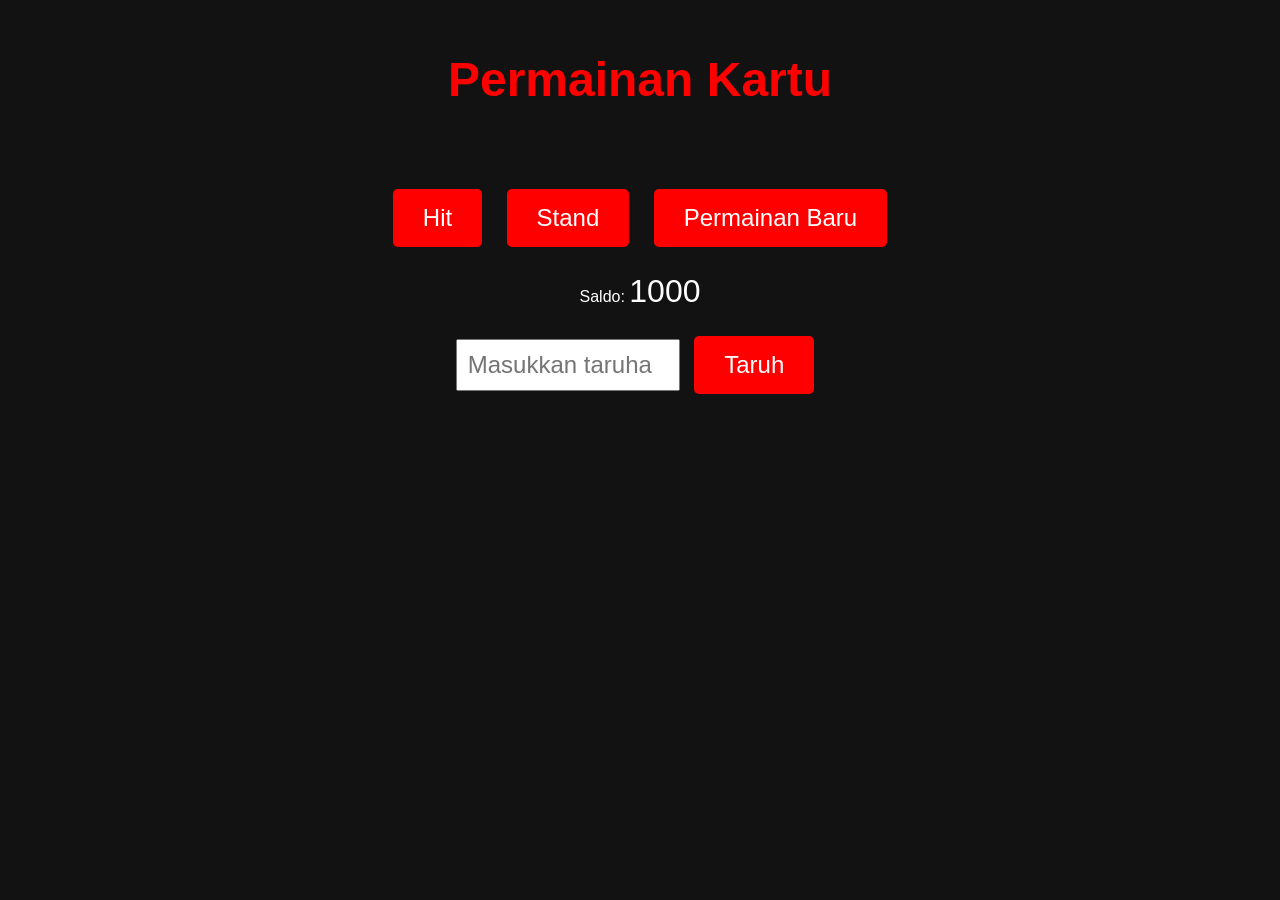
<file: H071231025/tugas5/index.html>
<!DOCTYPE html>
<html lang="id">
<head>
    <meta charset="UTF-8">
    <meta name="viewport" content="width=device-width, initial-scale=1.0">
    <title>Permainan Kartu</title>
    <link rel="stylesheet" href="style.css">
</head>
<body>
    <div id="gameContainer">
        <h1>Permainan Kartu</h1>
        <div id="dealerHand"></div>
        <div id="playerHand"></div>
        <div id="result"></div>
        <button id="hitButton">Hit</button>
        <button id="standButton">Stand</button>
        <button id="newGameButton">Permainan Baru</button>
    </div>
    <div>
        <p>Saldo: <span id="balanceDisplay">1000</span></p>
        <input type="number" id="betInput" placeholder="Masukkan taruhan" />
        <button id="betButton">Taruh</button>
    </div>
      
    <script src="script.js"></script>
</body>
</html>
</file>
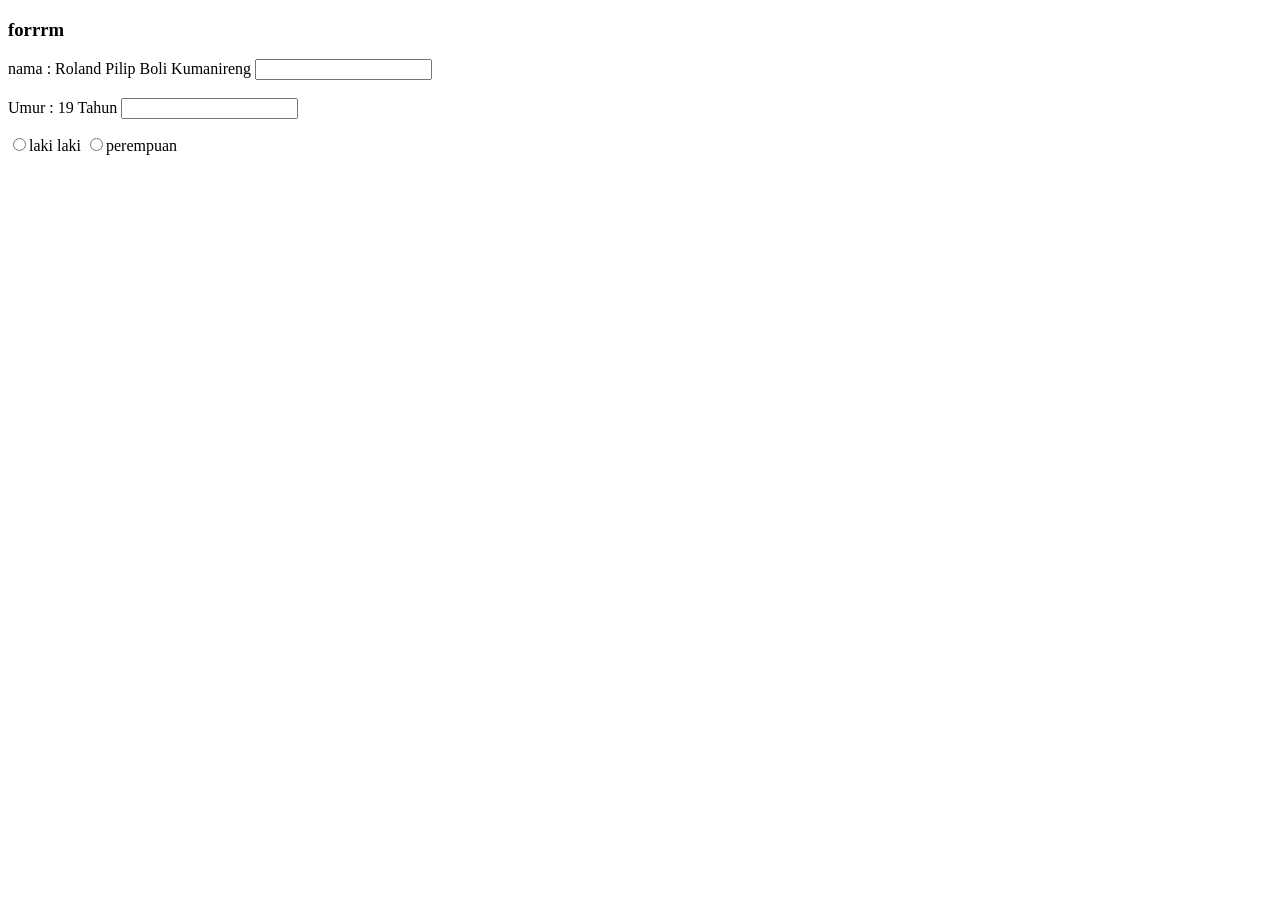
<file: H071231025/tugas1/form.html>
<!DOCTYPE html>
<html lang="en">
<head>
    <meta charset="UTF-8">
    <meta name="viewport" content="width=device-width, initial-scale=1.0">
    <title>form</title>
</head>
<body>
    <h3>forrrm</h3>
    <form action=""></form>
    <label for="nama">nama : Roland Pilip Boli Kumanireng</label>
    <input type="nama">
    <br>
    <br>

   
    <label for="umur">Umur : 19 Tahun</label>
    <input type="number" name="umur">
    
    <p>
        <label for="jenis kelamin"></label>
        <input type="radio">laki laki
        <label for="jenis kelamin"></label>
        <input type="radio">perempuan
    </p>
    <p>

    </p>
    
</body>
</html>
</file>
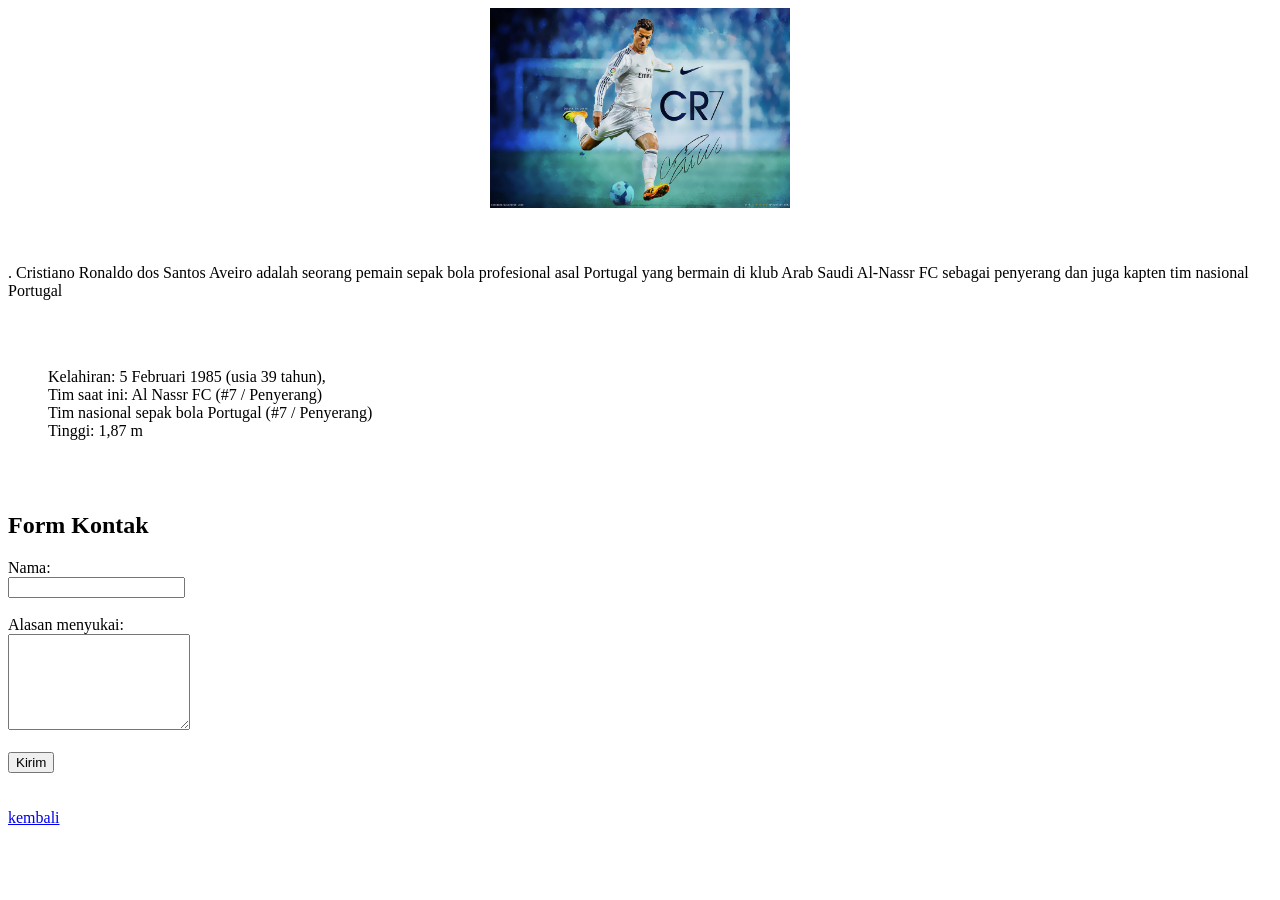
<file: H071231025/tugas1/halaman2.html>
<!DOCTYPE html>
<html lang="en">

<head>
    <meta charset="UTF-8">
    <meta name="viewport" content="width=device-width, initial-scale=1.0">
    <title>Document</title>
</head>

<body>


    <center><img src="ronaldo.jpg" width="300" height="200" alt="Deskripsi Gambar"></center>
    <br>
    <br>

    <p>. Cristiano Ronaldo dos Santos Aveiro adalah seorang pemain sepak bola profesional asal Portugal yang bermain di klub
        Arab Saudi Al-Nassr FC sebagai penyerang dan juga kapten tim nasional Portugal
    </p>
    <br>
    <br>
    <ul>
        Kelahiran: 5 Februari 1985 (usia 39 tahun),
        <br>
        Tim saat ini: Al Nassr FC (#7 / Penyerang)
        <br>
        Tim nasional sepak bola Portugal (#7 / Penyerang)
        <br>
        Tinggi: 1,87 m



    </ul>

    <br>
    <br>

    <h2>Form Kontak</h2>
    <form>
        <label for="name">Nama:</label><br>
        <input type="text" id="name" name="name" required><br><br>

        <label for="message">Alasan menyukai:</label><br>
        <textarea id="message" name="message" rows="6" required></textarea><br><br>

        <input type="submit" value="Kirim">
    </form>


    <br>
    <br>
    <a href="Tugass1.html" name="halaman2">kembali</a>
</body>

</html>
</file>
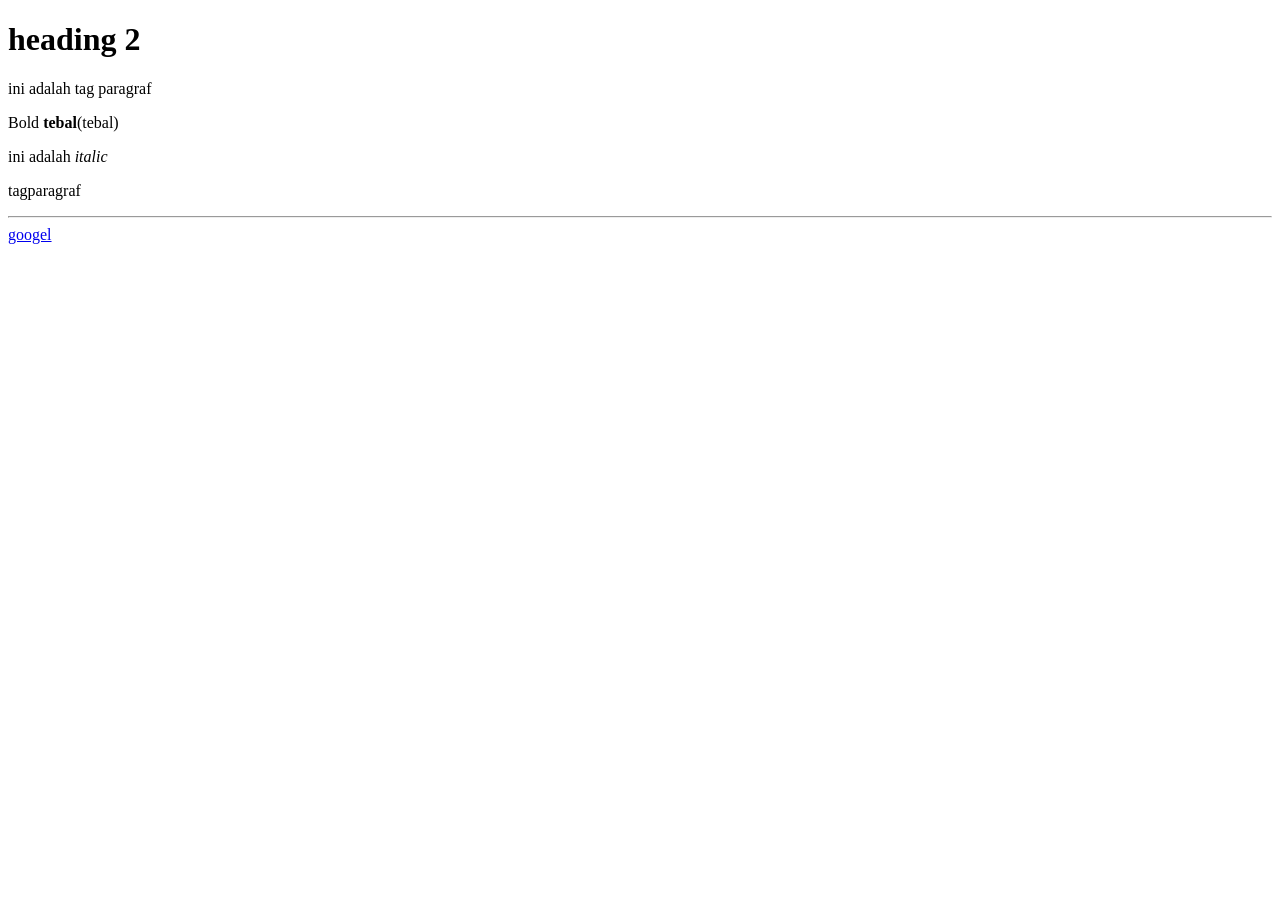
<file: H071231025/tugas1/text.html>
<!DOCTYPE html>
<html lang="en">
<head>
    <meta charset="UTF-8">
    <meta name="viewport" content="width=device-width, initial-scale=1.0">
    <title>Document</title>
</head>
<body>
    <h1>heading 2</h1>
    <p>ini adalah tag paragraf
    </p>
    <p>Bold <b>tebal</b>(tebal)</b></p>
    <p>ini adalah <i>italic</i></p>
    <p>tagparagraf</p>
    <hr/>
    <a href="image.html">googel</a>

    
</body>
</html>
</file>
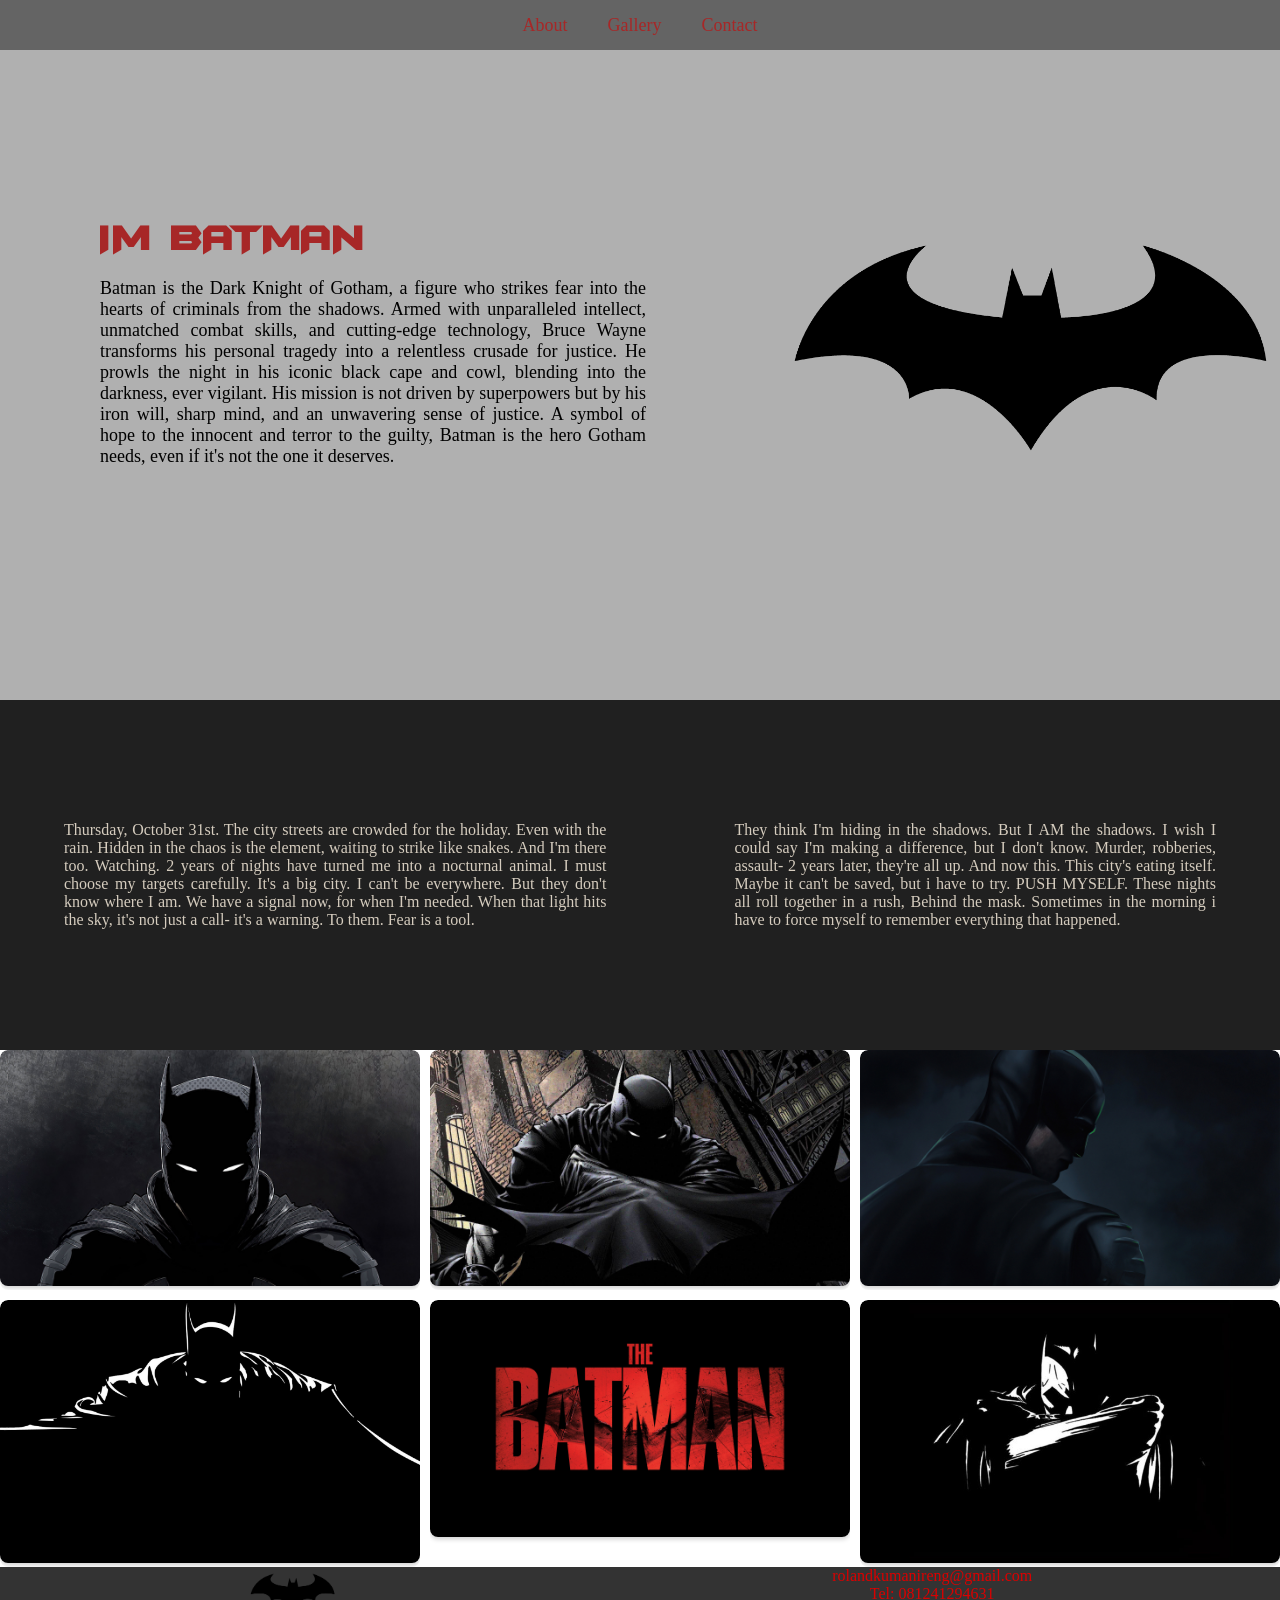
<file: H071231025/tugas2/soal02.html>
<!DOCTYPE html>
<html lang="en">

<head>
    <meta charset="UTF-8">
    <meta name="viewport" content="width=device-width, initial-scale=1.0">
    <title>Document</title>
    <link rel="stylesheet" href="style.css">
</head>

<body>
    <nav class="navbar">
        <div class="navbar-item">
            <a href="#About">About</a>
        </div>
        <div class="navbar-item">
            <a href="#Gallery">Gallery</a>
        </div>
        <div class="navbar-item">
            <a href="#Contact">Contact</a>
        </div>
    </nav>

    <div id="main">
        <div class="main-item">
            <h1>IM BATMAN</h1>
            <p>
                Batman is the Dark Knight of Gotham, a figure who strikes fear into the hearts of criminals from the
                shadows. Armed with unparalleled intellect, unmatched combat skills, and cutting-edge technology, Bruce
                Wayne transforms his personal tragedy into a relentless crusade for justice. He prowls the night in his
                iconic black cape and cowl, blending into the darkness, ever vigilant. His mission is not driven by
                superpowers but by his iron will, sharp mind, and an unwavering sense of justice. A symbol of hope to
                the innocent and terror to the guilty, Batman is the hero Gotham needs, even if it's not the one it
                deserves.
            </p>
            


        </div>

        <div class="main-item">
            <img src="media/Batman-Logo.png" alt="">

        </div>


    </div>
    <div id="About">
        <div class="About-item">
            <p>Thursday, October 31st. The city streets are crowded for the holiday. Even with the rain. Hidden in the
                chaos is the element, waiting to strike like snakes. And I'm there too. Watching. 2 years of nights have
                turned me into a nocturnal animal. I must choose my targets carefully. It's a big city. I can't be
                everywhere. But they don't know where I am. We have a signal now, for when I'm needed. When that light
                hits the sky, it's not just a call- it's a warning. To them. Fear is a tool.
            </p>



        </div>

        <div class="About-item">
            <p>They think I'm hiding in
                the shadows. But I AM the shadows. I wish I could say I'm making a difference, but I don't know. Murder,
                robberies, assault- 2 years later, they're all up. And now this. This city's eating itself. Maybe it
                can't be saved, but i have to try. PUSH MYSELF. These nights all roll together in a rush, Behind the
                mask. Sometimes in the morning i have to force myself to remember everything that happened.
            </p>



        </div>

    </div>


    <div id="Gallery">
        <div class="Gallery-item">
            <img src="media/gambarbatman1.jpg" alt="">
        </div>
        <div class="Gallery-item">
            <img src="media/gambarbatman2.jpg" alt="">
        </div>
        <div class="Gallery-item">
            <img src="media/gambarbatman3.jpg" alt="">
        </div>
        <div class="Gallery-item">
            <img src="media/gambarbatman4.jpg" alt="">
        </div>
        <div class="Gallery-item">
            <img src="media/gambarbatman5.jpg" alt="">
        </div>
        <div class="Gallery-item">
            <img src="media/gambarbatman6.jpg" alt="">
        </div>





    </div>



    <!-- <footer>
        <nav class="footer">
            <div class="footer-item">
                <a href="#callme">081241294631</a>
            </div>
            <div class="footer-item">
                <a href="#Gallery">Gallery</a>
            </div>
            <div class="footer-item">
                <a href="#Contact">Contact</a>
            </div>
        </nav>

    </footer> -->

    <div id="Contact">
        <div class="nav-left">
            <img src="media/Batman-Logo.png" alt="Logo" class="logo">
        </div>
        <div class="nav-right">
            <span>rolandkumanireng@gmail.com</span><br>
            <span>Tel: 081241294631</span>
        </div>
    </div>



</body>

</html>
</file>
<file: H071231025/tugas5/style.css>
body {
    background-color: #121212;
    color: #ffffff;
    font-family: 'Arial', sans-serif;
    text-align: center;
    margin: 0;
    padding: 20px;
}

h1 {
    font-size: 3em;
    color: #ff0000;
}

#balanceDisplay {
    font-size: 2em;
    margin: 20px 0;
}

#betInput {
    width: 200px;
    padding: 10px;
    font-size: 1.5em;
}

button {
    background-color: #ff0000;
    color: #ffffff;
    border: none;
    border-radius: 5px;
    padding: 15px 30px;
    font-size: 1.5em;
    margin: 10px;
    cursor: pointer;
    transition: background-color 0.3s;
}

button:hover {
    background-color: #e60000;
}

.card {
    width: 120px;
    height: 180px;
    margin: 10px;
}

#playerHand, #dealerHand {
    display: flex;
    justify-content: center;
    margin: 20px 0;
}

#result {
    font-size: 2em;
    margin: 20px 0;
    color: #ff0000;
}

#controls {
    margin: 20px 0;
}
</file>
<file: H071231025/tugas2/style.css>
body {
    
    margin :0%;
    padding: 0%;
    
    }
html{
    scroll-behavior: smooth;
}

    @font-face {
        font-family: "bat";
        src: url(font/batmfa__.ttf);
      
    }
.navbar{
    background-color: rgb(100, 100, 100);
    width: 100%;
    height: 50px;
   
    display: flex;
    align-items: center;
    justify-content: center;
    position: fixed;
    top: 0%;
    z-index: 1;

}
    .navbar-item a{
        height: 100%;
        margin: 10px;
        padding: 10px;
        font-size: 18px;
        text-decoration: none;
        color: rgb(167, 39, 39);
        border-radius: 10px;
        
    }
    .navbar-item :hover {
        background-color: rgb(34, 34, 34);

    }
    #main{
        background-color: rgb(176, 176, 176);
        width: 100%;
        height: 700px;
        display: flex;
        align-items: center;    
        justify-content: center;   
    }
        .main-item p{
            width: 70%;
            margin-top: 20px;
            margin-left: 100px;
            font-size: 18px;
            text-align: justify;
            
        }
        .main-item h1{
            width: 70%;
            font-size: 38px;
            text-align: left;
            margin-left: 100px;
            margin-top: 5px;
            margin-bottom: 0px;
            font-family: 'bat';
            
            color: rgb(167, 39, 39);

            
        }
        .main-item h3{
            font-weight: 700;
            font-family: "Raleway";
            width: 40%;
            font-style: normal;
            margin-bottom: 1px;
            margin-left: 100px;
            font-size: 28px;
            text-align: left;
        }
        .main-item img{
            width: 500px;
            margin: aut;
        }
    


        #About {
            background-color: rgb(32, 32, 32);
            width: 100%;
            height: 350px;
            display: flex;
            align-items: center;
        }
            .About-item {
                color: #D5CCBEff;
                margin: 5%;
                text-align: justify;
            }

#Gallery{
    display: grid;
    grid-template-columns: repeat(3, 1fr); 
    gap: 10px; 
}
.Gallery-item {
    overflow: hidden; 
    border-radius: 8px; 
}
.Gallery-item img {
    width: 100%; 
    height: auto; 
    border-radius: 8px; 
    box-shadow: 0 2px 5px rgba(0, 0, 0, 0.2); 
    
}
.Gallery-item :hover {
    transform: scale(1.1); 
    
   
}



    #Contact{
     
        background-color: #333;
        color: rgb(218, 0, 0);
        display: flex;
        justify-content:space-around;
        padding: 1;
        position: static;
        bottom: 0;
        width: 100%;
    }
    
    .nav-left {
        display: flex;
        align-items:center;
    }
    
    .logo {
        height: 50px; 
    }
    
    .nav-right {
        text-align: center; 
    }
    
    @media (max-width: 1000px) {
        .navbar {
            flex-direction: column;
            height: auto;
        }
    
        .navbar-item a {
            font-size: 14px;
            padding: 5px;
            margin: 5px;
        }
    
        #main {
            flex-direction: column; 
            text-align: center;
            margin-left: 0;
        }
    
        .main-item h1 {
            font-size: 28px;
            margin-left: 0;
        }
    
        .main-item h3 {
            font-size: 22px;
            margin-left: 0;
        }
    
        .main-item p {
            font-size: 16px;
            width: 100%;
            margin-left: 0;
        }
    
        .main-item img {
            width: 90%;
            margin: 20px auto;
        }
    
        #Gallery {
            grid-template-columns: 1fr;
        }
    
        #Contact {
            flex-direction: column;
            padding: 10px;
            text-align: center;
        }
    
        .logo {
            height: 40px;
        }
    }
</file>
